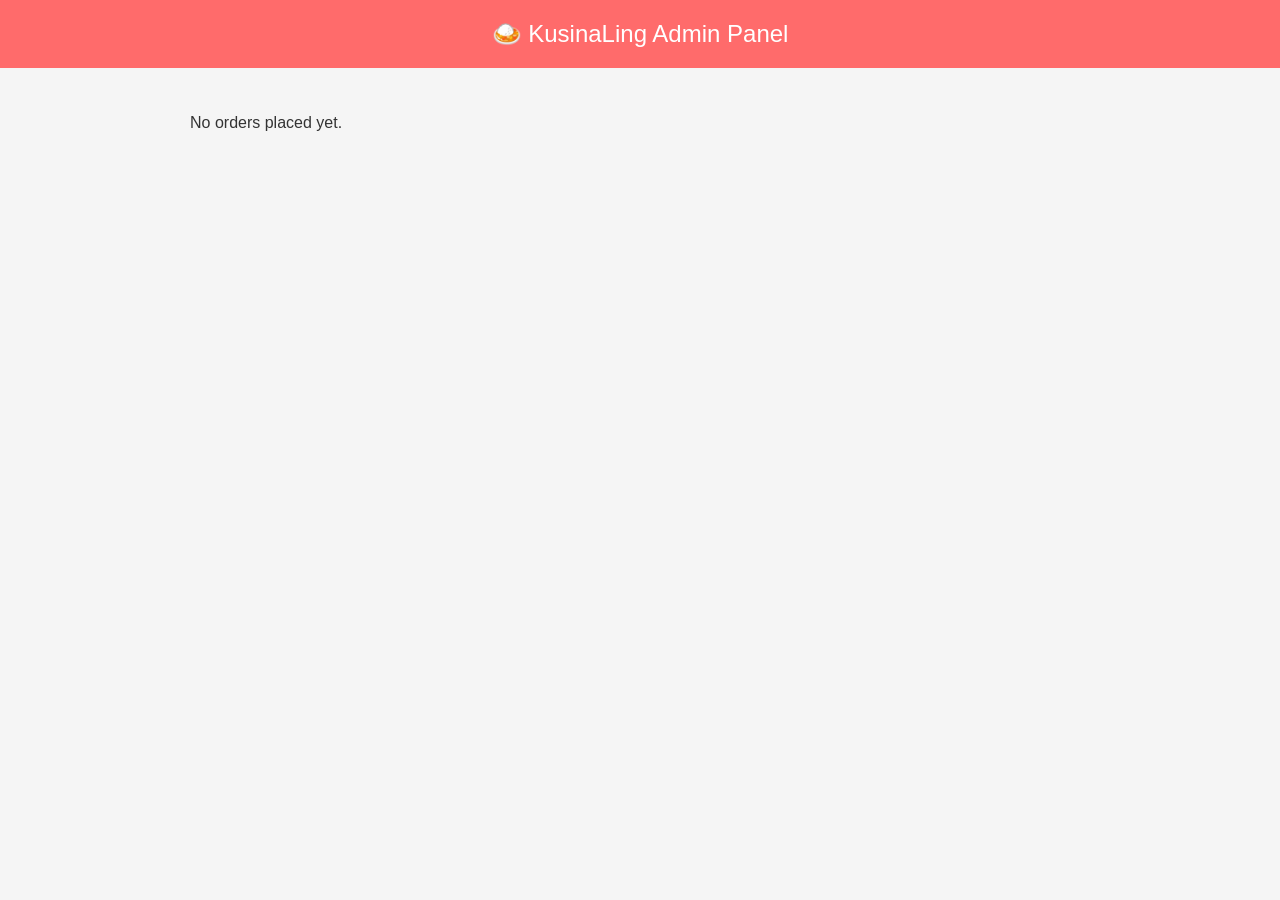
<file: admin.html>
<!DOCTYPE html>
<html lang="en">
<head>
<meta charset="UTF-8">
<meta name="viewport" content="width=device-width, initial-scale=1.0">
<title>KusinaLing Admin Panel</title>
<style>
    body {
        font-family: Arial, sans-serif;
        margin: 0;
        background-color: #f5f5f5;
        color: #333;
    }
    header {
        background-color: #ff6b6b;
        color: white;
        text-align: center;
        padding: 20px;
        font-size: 1.5rem;
    }
    .orders {
        max-width: 900px;
        margin: 20px auto;
        padding: 10px;
    }
    .order-card {
        background-color: white;
        border-radius: 10px;
        padding: 15px;
        margin-bottom: 15px;
        box-shadow: 0 2px 6px rgba(0,0,0,0.1);
    }
    .order-card h4 {
        margin: 0 0 5px;
    }
    .order-card p {
        margin: 5px 0;
        font-size: 0.9rem;
    }
    .order-card button {
        margin-right: 10px;
        padding: 6px 10px;
        border: none;
        border-radius: 5px;
        cursor: pointer;
        font-weight: bold;
    }
    .confirmed { background-color: #ffc107; color: white; }
    .delivered { background-color: #28a745; color: white; }
</style>
</head>
<body>

<header>🍛 KusinaLing Admin Panel</header>

<div class="orders" id="orders-container">
    <!-- Orders will be dynamically added here -->
</div>

<script src="admin.js"></script>
</body>
</html>
</file>
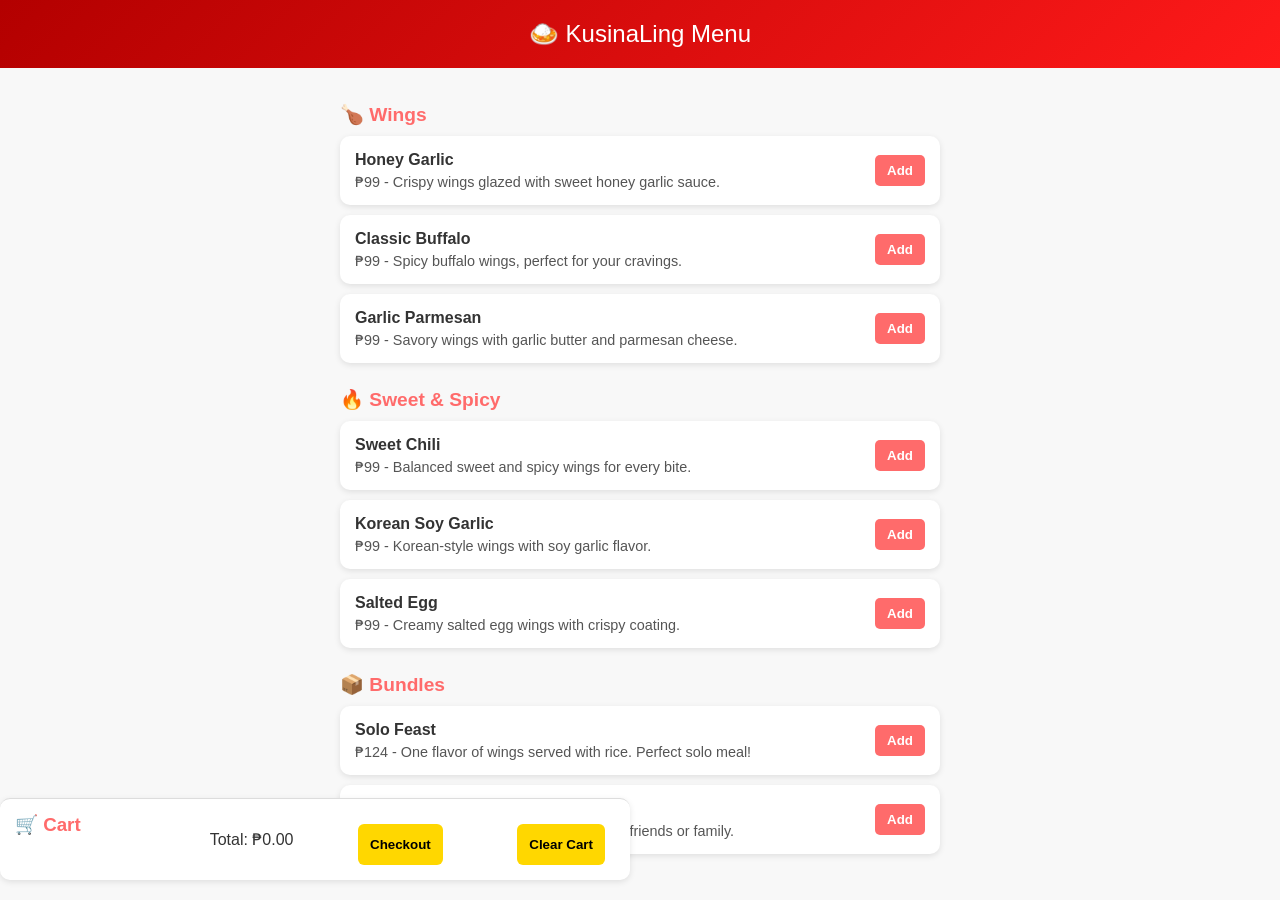
<file: kusinaling.html>
<!DOCTYPE html>
<html lang="en">
<head>
<meta charset="UTF-8">
<meta name="viewport" content="width=device-width, initial-scale=1.0">
<title>KusinaLing Menu</title>
<link rel="stylesheet" href="menu.css">
<style>
    body {
        font-family: Arial, sans-serif;
        margin: 0;
        background-color: #f8f8f8;
        color: #333;
    }

    .header {
        background-color: #ff6b6b;
        color: white;
        text-align: center;
        padding: 20px;
        font-size: 1.5rem;
    }

    .menu {
        padding: 10px;
        max-width: 600px;
        margin: auto;
    }

    .menu h3 {
        margin-top: 25px;
        margin-bottom: 10px;
        color: #ff6b6b;
        font-size: 1.2rem;
    }

    .item {
        background-color: white;
        display: flex;
        justify-content: space-between;
        align-items: center;
        padding: 15px;
        margin-bottom: 10px;
        border-radius: 10px;
        box-shadow: 0 2px 6px rgba(0,0,0,0.1);
    }

    .item div h4 {
        margin: 0;
        font-size: 1rem;
        font-weight: bold;
    }

    .item div p {
        margin: 5px 0 0;
        font-size: 0.9rem;
        color: #555;
    }

    .item button {
        background-color: #ff6b6b;
        color: white;
        border: none;
        padding: 8px 12px;
        border-radius: 5px;
        cursor: pointer;
        font-weight: bold;
    }

    .item button:hover {
        background-color: #ff4b4b;
    }

    .cart {
        max-width: 600px;
        margin: 20px auto;
        padding: 15px;
        background-color: white;
        border-radius: 10px;
        box-shadow: 0 2px 6px rgba(0,0,0,0.1);
    }

    .cart h3 {
        margin-top: 0;
        color: #ff6b6b;
    }

    #cart-list {
        list-style: none;
        padding: 0;
        margin: 10px 0;
        max-height: 200px;
        overflow-y: auto;
    }

    #cart-list li {
        margin-bottom: 5px;
        font-size: 0.95rem;
    }

    .cart button {
        margin-right: 10px;
        margin-top: 10px;
    }

    /* Checkout Modal */
    .modal {
        display: none;
        position: fixed;
        z-index: 1000;
        left: 0; top: 0;
        width: 100%; height: 100%;
        background-color: rgba(0,0,0,0.4);
    }

    .modal-content {
        background-color: #fff;
        margin: 10% auto;
        padding: 20px;
        border-radius: 10px;
        max-width: 400px;
    }

    .modal-content input {
        width: 100%;
        padding: 10px;
        margin-bottom: 10px;
        border-radius: 5px;
        border: 1px solid #ccc;
    }

    .modal-content button {
        background-color: #ff6b6b;
        color: white;
        border: none;
        padding: 10px 15px;
        border-radius: 5px;
        cursor: pointer;
        font-weight: bold;
    }

    .modal-content button:hover {
        background-color: #ff4b4b;
    }

    @media(max-width: 480px) {
        .item {
            flex-direction: column;
            align-items: flex-start;
        }

        .item button {
            margin-top: 10px;
            width: 100%;
        }
    }
</style>
</head>
<body>

<header class="header">
    🍛 KusinaLing Menu
</header>

<div class="menu">

    <h3>🍗 Wings</h3>
    <div class="item">
        <div>
            <h4>Honey Garlic</h4>
            <p>₱99 - Crispy wings glazed with sweet honey garlic sauce.</p>
        </div>
        <button onclick="addToCart('Honey Garlic', 99)">Add</button>
    </div>

    <div class="item">
        <div>
            <h4>Classic Buffalo</h4>
            <p>₱99 - Spicy buffalo wings, perfect for your cravings.</p>
        </div>
        <button onclick="addToCart('Classic Buffalo', 99)">Add</button>
    </div>

    <div class="item">
        <div>
            <h4>Garlic Parmesan</h4>
            <p>₱99 - Savory wings with garlic butter and parmesan cheese.</p>
        </div>
        <button onclick="addToCart('Garlic Parmesan', 99)">Add</button>
    </div>

    <h3>🔥 Sweet & Spicy</h3>
    <div class="item">
        <div>
            <h4>Sweet Chili</h4>
            <p>₱99 - Balanced sweet and spicy wings for every bite.</p>
        </div>
        <button onclick="addToCart('Sweet Chili', 99)">Add</button>
    </div>

    <div class="item">
        <div>
            <h4>Korean Soy Garlic</h4>
            <p>₱99 - Korean-style wings with soy garlic flavor.</p>
        </div>
        <button onclick="addToCart('Korean Soy Garlic', 99)">Add</button>
    </div>

    <div class="item">
        <div>
            <h4>Salted Egg</h4>
            <p>₱99 - Creamy salted egg wings with crispy coating.</p>
        </div>
        <button onclick="addToCart('Salted Egg', 99)">Add</button>
    </div>

    <h3>📦 Bundles</h3>
    <div class="item">
        <div>
            <h4>Solo Feast</h4>
            <p>₱124 - One flavor of wings served with rice. Perfect solo meal!</p>
        </div>
        <button onclick="addToCart('Solo Feast', 124)">Add</button>
    </div>

    <div class="item">
        <div>
            <h4>Sharing Pack</h4>
            <p>₱180 - Mix of flavors, ideal for sharing with friends or family.</p>
        </div>
        <button onclick="addToCart('Sharing Pack', 180)">Add</button>
    </div>

</div>

<!-- CART -->
<div class="cart">
    <h3>🛒 Cart</h3>
    <ul id="cart-list"></ul>
    <p>Total: ₱<span id="total">0.00</span></p>
    <button onclick="openCheckout()">Checkout</button>
    <button onclick="clearCart()">Clear Cart</button>
</div>

<!-- CHECKOUT MODAL -->
<div id="checkout-modal" class="modal">
    <div class="modal-content">
        <h3>Checkout</h3>
            <p style="font-size:0.85rem; color:#555; margin-bottom:15px;">
            <strong>NOTE:</strong> PLEASE MESSAGE US ON OUR PAGE OR MAIN ACCOUNT WITH A SCREENSHOT IF YOU ALREADY PLACED THE ORDER SO WE CAN PREPARE IT. <br>
            ANY ORDERS PLACED HERE WITHOUT PROVIDING A SCREENSHOT WILL NOT BE PREPARED. <br>
            For GCash payment: <strong>09937922827 Desirey F</strong>
        </p>
        <input type="text" id="name" placeholder="Facebook Name">
        <input type="text" id="address" placeholder="Delivery Address">
        <input type="text" id="phone" placeholder="Phone Number">
        <button onclick="placeOrder()">Place Order</button>
        <button onclick="closeCheckout()">Cancel</button>
    </div>
</div>

<script src="script1.js"></script>
</body>
</html>
</file>
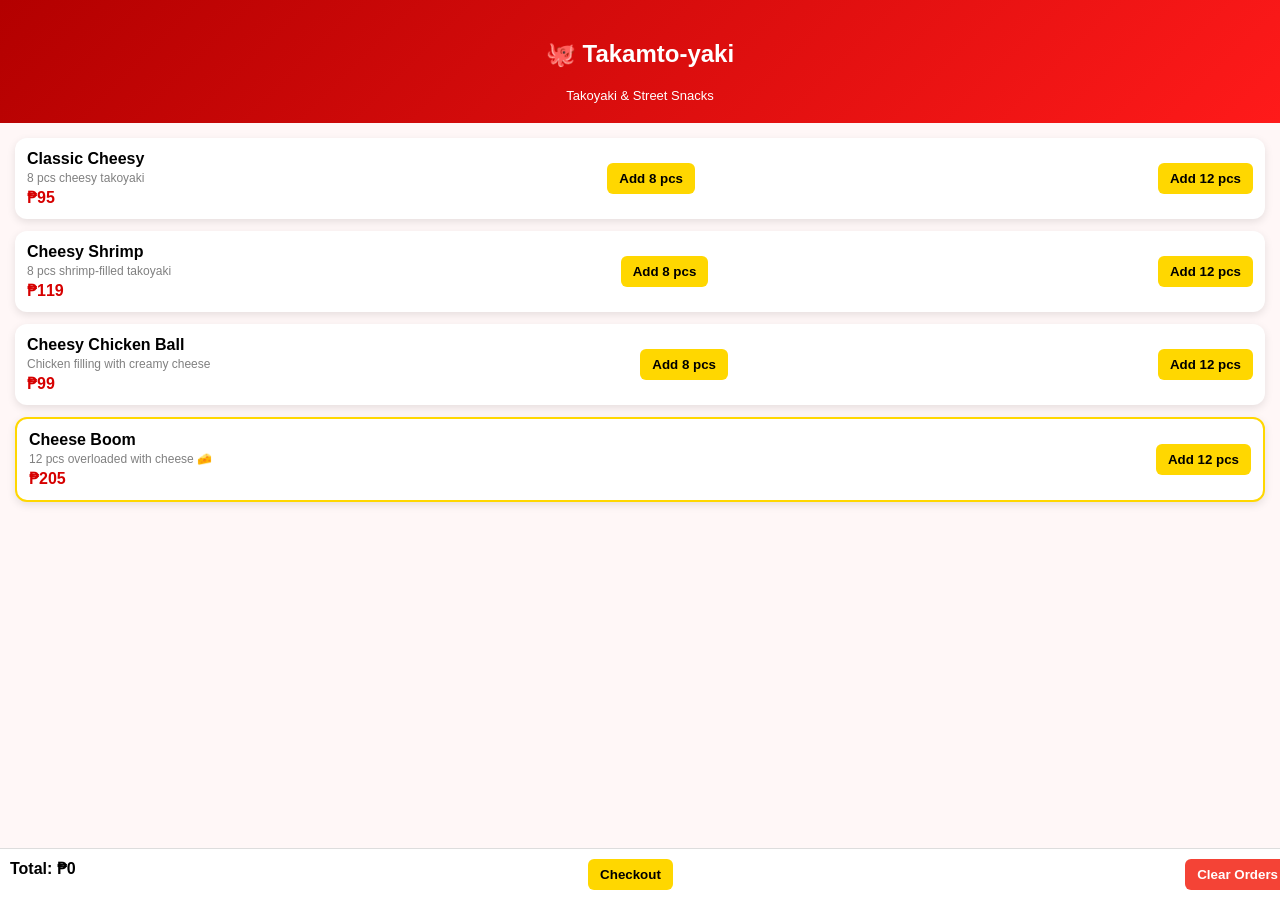
<file: takamtoyaki.html>
<!DOCTYPE html>
<html lang="en">
<head>
<meta charset="UTF-8">
<meta name="viewport" content="width=device-width, initial-scale=1.0">
<title>Takamto-yaki Menu</title>
<link rel="stylesheet" href="menu.css">
</head>

<body>

<header class="header">
    <h2>🐙 Takamto-yaki</h2>
    <p>Takoyaki & Street Snacks</p>
</header>

<div class="menu">
    <div class="item">
        <div>
            <h4>Classic Cheesy</h4>
            <p>8 pcs cheesy takoyaki</p>
            <span>₱95</span>
        </div>
        <button onclick="addToCart('Classic Cheesy', 8, 95)">Add 8 pcs</button>
        <button onclick="addToCart('Classic Cheesy', 12, 130)">Add 12 pcs</button>
    </div>

    <div class="item">
        <div>
            <h4>Cheesy Shrimp</h4>
            <p>8 pcs shrimp-filled takoyaki</p>
            <span>₱119</span>
        </div>
        <button onclick="addToCart('Cheesy Shrimp', 8, 119)">Add 8 pcs</button>
        <button onclick="addToCart('Cheesy Shrimp', 12, 165)">Add 12 pcs</button>
    </div>

    <div class="item">
        <div>
            <h4>Cheesy Chicken Ball</h4>
            <p>Chicken filling with creamy cheese</p>
            <span>₱99</span>
        </div>
        <button onclick="addToCart('Cheesy Chicken Ball', 8, 99)">Add 8 pcs</button>
        <button onclick="addToCart('Cheesy Chicken Ball', 12, 145)">Add 12 pcs</button>
    </div>

    <div class="item highlight">
        <div>
            <h4>Cheese Boom</h4>
            <p>12 pcs overloaded with cheese 🧀</p>
            <span>₱205</span>
        </div>
        <button onclick="addToCart('Cheese Boom', 12, 205)">Add 12 pcs</button>
    </div>
</div>

<!-- CART -->
<div class="cart">
    <div>
        <strong>Total: ₱<span id="total">0</span></strong>
    </div>
    <button onclick="openCheckout()">Checkout</button>
    <button onclick="clearCart()" style="background-color:#f44336; color:white;">Clear Orders</button>
</div>

<!-- CHECKOUT -->
<div id="checkout-modal" class="modal">
    <div class="modal-content">
        <h3>Checkout</h3>
         <p style="font-size:0.85rem; color:#555; margin-bottom:15px;">
            <strong>NOTE:</strong> PLEASE MESSAGE US ON OUR PAGE OR MAIN ACCOUNT WITH A SCREENSHOT IF YOU ALREADY PLACED THE ORDER SO WE CAN PREPARE IT. <br>
            ANY ORDERS PLACED HERE WITHOUT PROVIDING A SCREENSHOT WILL NOT BE PREPARED. <br>
            For GCash payment: <strong>09937922827 Desirey F</strong>
        </p>
        <input type="text" id="name" placeholder="Facebook Name">
        <input type="text" id="address" placeholder="Delivery Address">
        <input type="text" id="phone" placeholder="Phone Number">
        <button onclick="placeOrder()">Place Order</button>
        <button onclick="closeCheckout()">Cancel</button>
    </div>
</div>

<script src="script.js"></script>
</body>
</html>
</file>
<file: menu.css>
body {
    margin: 0;
    font-family: Arial, sans-serif;
    background: #fff7f7;
}

/* HEADER */
.header {
    background: linear-gradient(135deg, #b30000, #ff1a1a);
    color: white;
    text-align: center;
    padding: 20px;
}

.header p {
    margin: 5px 0 0;
    font-size: 13px;
}

/* MENU */
.menu {
    padding: 15px;
}

h3 {
    margin-top: 20px;
    color: #d60000;
}

/* ITEM CARD */
.item {
    display: flex;
    justify-content: space-between;
    align-items: center;
    background: white;
    margin-bottom: 12px;
    padding: 12px;
    border-radius: 12px;
    box-shadow: 0 3px 8px rgba(0,0,0,0.1);
}

.item h4 {
    margin: 0;
}

.item p {
    margin: 3px 0;
    font-size: 12px;
    color: gray;
}

.item span {
    font-weight: bold;
    color: #d60000;
}

/* HIGHLIGHT ITEMS */
.highlight {
    border: 2px solid gold;
}

/* BUTTON */
button {
    background: gold;
    border: none;
    padding: 8px 12px;
    border-radius: 6px;
    cursor: pointer;
    font-weight: bold;
}

/* CART */
.cart {
    position: fixed;
    bottom: 0;
    width: 100%;
    background: white;
    border-top: 1px solid #ddd;
    padding: 10px;
    display: flex;
    justify-content: space-between;
}

/* MODAL */
.modal {
    display: none;
    position: fixed;
    width: 100%;
    height: 100%;
    background: rgba(0,0,0,0.5);
    top: 0;
}

.modal-content {
    background: white;
    padding: 20px;
    margin: 100px auto;
    width: 90%;
    max-width: 300px;
    border-radius: 10px;
    text-align: center;
}

.modal-content input {
    width: 100%;
    padding: 10px;
    margin: 5px 0;
}
</file>
